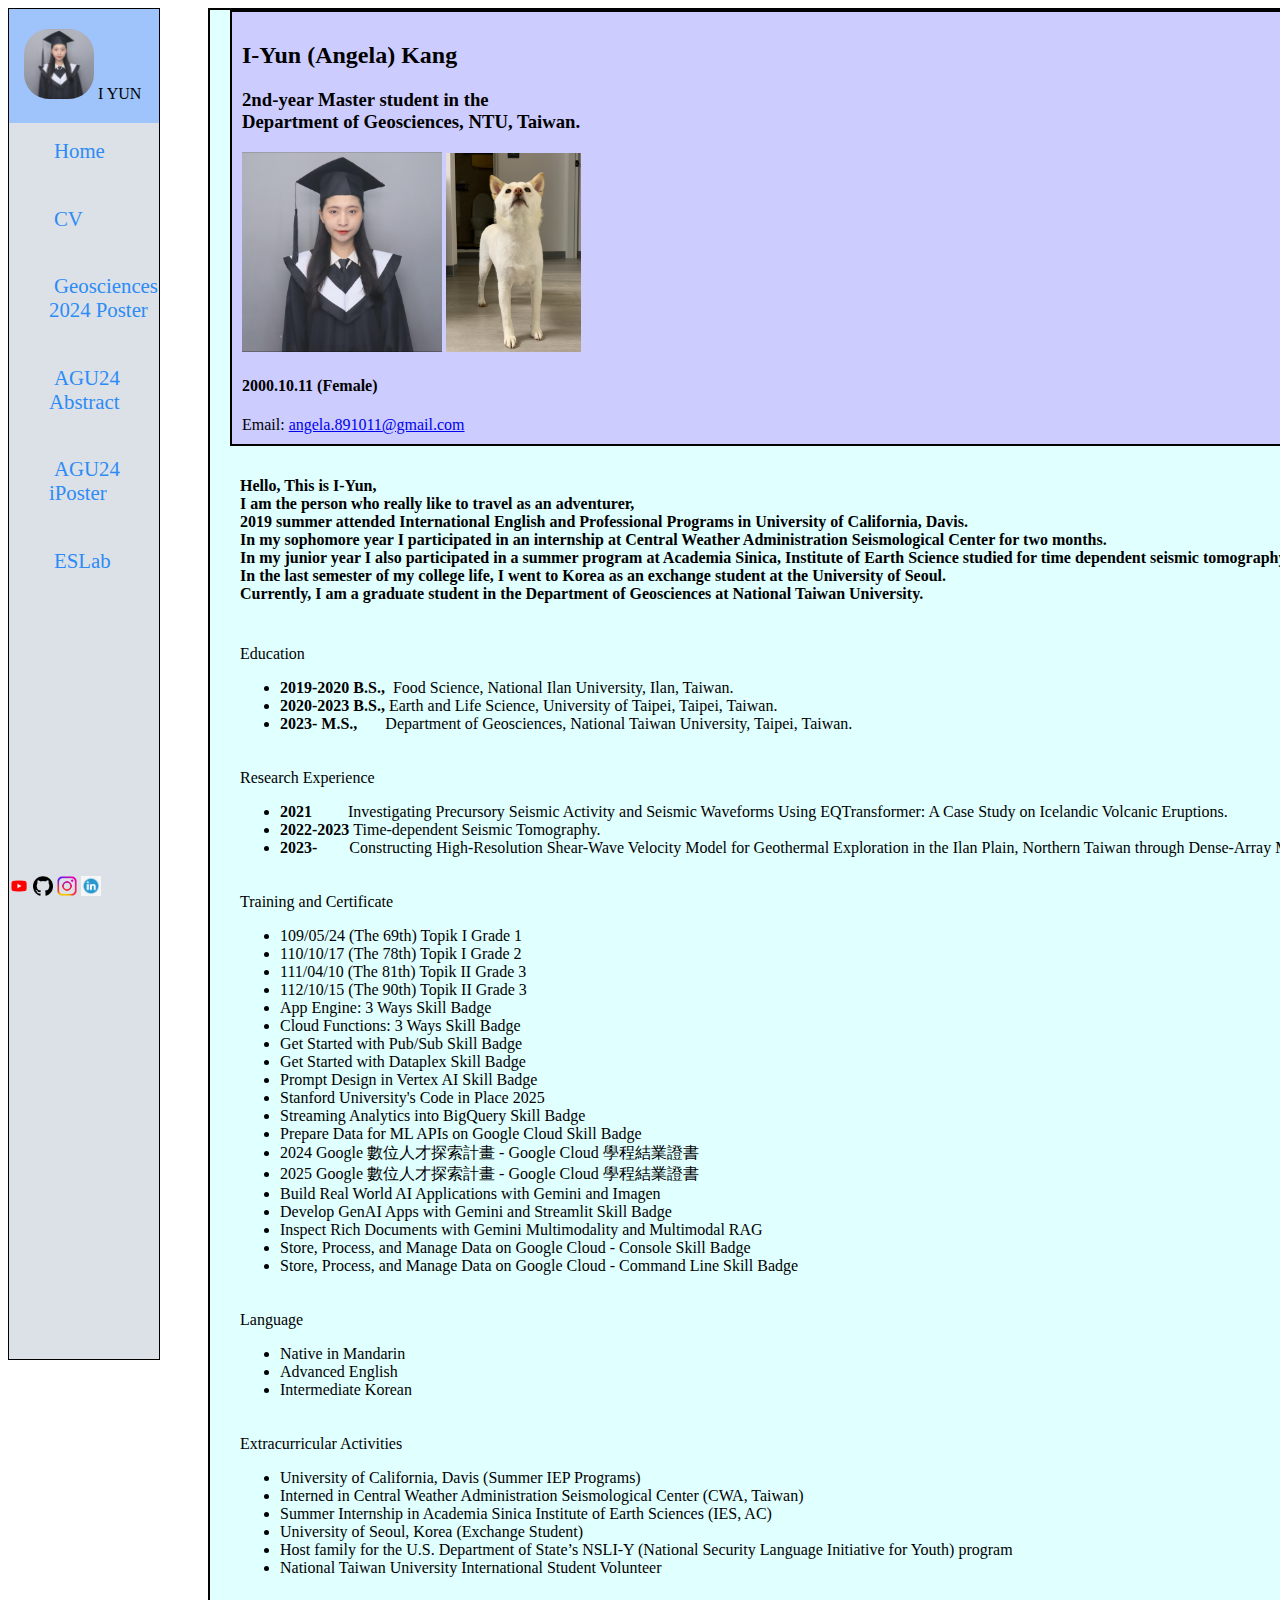
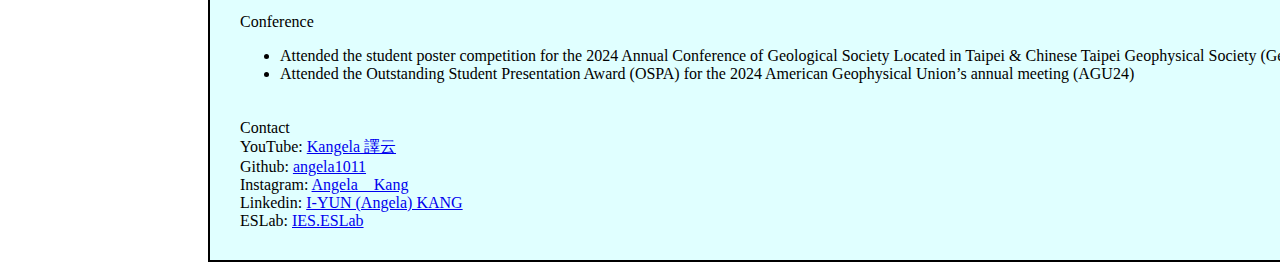
<file: index.html>
<script>
    /*alert('Hello World!');
     alert('test'); */
    var x = 'Greeting from I-Yun';
    alert(x);
    alert('Welcome to my website');
</script>

<link rel="stylesheet" href="styles/test.css">
<!doctype html>
<div class="menu">
    <div class="title">
        <div class="my_picture"></div>
        <span>I YUN</span>
    </div>

    <ul>
        <a href="https://angela1011.github.io/">
            Home
        </a>
        <p> </p>
        <a href="https://www.canva.com/design/DAGH6s0lqLk/FWe0AGf3zlzNSLZ7Vva3iw/edit?utm_content=DAGH6s0lqLk&utm_campaign=designshare&utm_medium=link2&utm_source=sharebutton">
            CV
        </a>
        <p> </p>
        <a href="https://docs.google.com/presentation/d/13nboYron5TPHZnhiSwgT4ehvPj16bigDmvlv9wP5yt4/edit?usp=sharing">
            Geosciences <br>
            2024 Poster <br>
        </a>
        <p> </p>
        <a href="https://docs.google.com/document/d/1N2LAoX6ixYPolD4sw2ubcd-m0MNbWVW5HWCFNnY4W2g/edit?usp=sharing">
            AGU24 <br>
            Abstract
        </a>
        <p> </p>
        <a href="https://agu24.ipostersessions.com/Default.aspx?s=65-68-22-21-A9-C6-09-AD-34-A7-E5-65-05-0A-A3-7F">
            AGU24 <br>
            iPoster
        </a>
        <p> </p>
<!--         <a href="https://agu.confex.com/agu/agu24/meetingapp.cgi/Paper/1662733">
            AGU24 <br>
            Submission
        </a>
         <a href="https://angela1011.github.io/other_project/">
            test <br>
            123
        </a>
        <p> </p> -->
        <a href="https://www.instagram.com/ies.eslab/">
            ESLab
        </a>
        <p> </p>
    </ul>

    <div class="link">
        <div class="YouTube"></div>
        <div class="github"></div>
        <div class="Instagram"></div>
        <div class="Linkedin"></div>
    </div>
</div>

<div class="content">
    <div class="banner">
        <h2>I-Yun (Angela) Kang</h2>
        <h3>2nd-year Master student in the <br>Department of Geosciences, NTU, Taiwan.</h3>
        <img src="images/my_pic.png" Width='200' />
        <img src="images/molly.png" Width='135' />
        <h4>2000.10.11 (Female)</h4>
        <tag attribute='value'>Email:</tag>
        <a href='mailto:angela.891011@gmail.com' target='_blank'>angela.891011@gmail.com</a><br>
    </div>
    <div class="intro">
        <h4>Hello, This is I-Yun, <br>
            I am the person who really like to travel as an adventurer, <br>
            2019 summer attended International English and Professional Programs in University of California, Davis.
            <br>
            In my sophomore year I participated in an internship at Central Weather Administration Seismological Center
            for two
            months. <br>
            In my junior year I also participated in a summer program at Academia Sinica, Institute of Earth Science
            studied for
            time dependent seismic tomography. <br>
            In the last semester of my college life, I went to Korea as an exchange student at the University of Seoul.
            <br>
            Currently, I am a graduate student in the Department of Geosciences at National Taiwan University.
        </h4>
    </div>
    <div class="education">
        <div>Education</div>
        <ul>
            <li><strong>2019-2020 B.S.,&nbsp;&nbsp;</strong>Food Science, National Ilan University, Ilan, Taiwan.</li>
            <li><strong>2020-2023 B.S.,&nbsp;</strong>Earth and Life Science, University of Taipei, Taipei, Taiwan.</li>
            <li><strong>2023- M.S.,&nbsp;&nbsp;&nbsp;&nbsp;&nbsp;&nbsp;&nbsp;</strong>Department of Geosciences, National Taiwan University, Taipei, Taiwan.</li>
        </ul>
    </div>
    <div class="training">
    <div>Research Experience</div>
        <ul>
            <li><strong>2021 </strong>&nbsp;&nbsp;&nbsp;&nbsp;&nbsp;&nbsp;&nbsp;&nbsp;Investigating Precursory Seismic Activity and Seismic Waveforms Using EQTransformer: A Case Study on Icelandic Volcanic Eruptions.</li>
            <li><strong>2022-2023 </strong>Time-dependent Seismic Tomography.</li>
            <li><strong>2023- </strong>&nbsp;&nbsp;&nbsp;&nbsp;&nbsp;&nbsp;&nbsp;Constructing High-Resolution Shear-Wave Velocity Model for Geothermal Exploration in the Ilan Plain, Northern Taiwan through Dense-Array Microtremor Analysis</li>
        </ul>
    </div>
    <div class="training">
        <div>Training and Certificate</div>
        <ul>
            <li>109/05/24 (The 69th) Topik I Grade 1</li>
            <li>110/10/17 (The 78th) Topik I Grade 2</li>
            <li>111/04/10 (The 81th) Topik II Grade 3</li>
            <li>112/10/15 (The 90th) Topik II Grade 3</li>
            <li>App Engine: 3 Ways Skill Badge</li>
            <li>Cloud Functions: 3 Ways Skill Badge</li>
            <li>Get Started with Pub/Sub Skill Badge</li>
            <li>Get Started with Dataplex Skill Badge</li>
            <li>Prompt Design in Vertex AI Skill Badge</li>
            <li>Stanford University's Code in Place 2025</li>
            <li>Streaming Analytics into BigQuery Skill Badge</li>
            <li>Prepare Data for ML APIs on Google Cloud Skill Badge</li>
            <li>2024 Google 數位人才探索計畫 - Google Cloud 學程結業證書</li>
            <li>2025 Google 數位人才探索計畫 - Google Cloud 學程結業證書</li>
            <li>Build Real World AI Applications with Gemini and Imagen</li>
            <li>Develop GenAI Apps with Gemini and Streamlit Skill Badge</li>
            <li>Inspect Rich Documents with Gemini Multimodality and Multimodal RAG</li>
            <li>Store, Process, and Manage Data on Google Cloud - Console Skill Badge</li>
            <li>Store, Process, and Manage Data on Google Cloud - Command Line Skill Badge</li>
        </ul>
    </div>
    <div class="language">
        <div>Language</div>
        <ul>
            <li>Native in Mandarin</li>
            <li>Advanced English</li>
            <li>Intermediate Korean</li>
        </ul>
    </div>

    <div class="EA">
        <div>Extracurricular Activities</div>
        <ul>
            <li>University of California, Davis (Summer IEP Programs)</li>
            <li>Interned in Central Weather Administration Seismological Center (CWA, Taiwan)</li>
            <li>Summer Internship in Academia Sinica Institute of Earth Sciences (IES, AC)</li>
            <li>University of Seoul, Korea (Exchange Student)</li>
            <li>Host family for the U.S. Department of State’s NSLI-Y 
                (National Security Language Initiative for Youth) program</li>
            <li>National Taiwan University International Student Volunteer</li>
        </ul>
    </div>
    <div class="poster">
        <div>Conference</div>
        <ul>
            <li>Attended the student poster competition for the 2024 Annual Conference of Geological Society Located in
                Taipei & Chinese Taipei Geophysical Society (Geosciences 2024)</li>
            <li>Attended the Outstanding Student Presentation Award (OSPA) for the 2024 American Geophysical Union’s annual meeting (AGU24)</li>
        </ul>
    </div>
    <div class="contact">
        <div>Contact</div>
        <tag attribute='value'>YouTube:</tag>
        <a href='https://www.youtube.com/@kangela1011' target='_blank'>Kangela 譯云</a><br>
        <tag attribute='value'>Github:</tag>
        <a href='https://github.com/angela1011' target='_blank'>angela1011</a><br>
        <tag attribute='value'>Instagram:</tag>
        <a href='https://www.instagram.com/angela__kang/' target='_blank'>Angela__Kang</a><br>
        <tag attribute='value'>Linkedin:</tag>
        <a href='https://www.linkedin.com/in/i-yun-kang/' target='_blank'>I-YUN (Angela) KANG</a><br>
        <tag attribute='value'>ESLab:</tag>
        <a href='https://www.instagram.com/ies.eslab/' target='_blank'>IES.ESLab</a><br>
    </div>
</div>

</html>
</file>
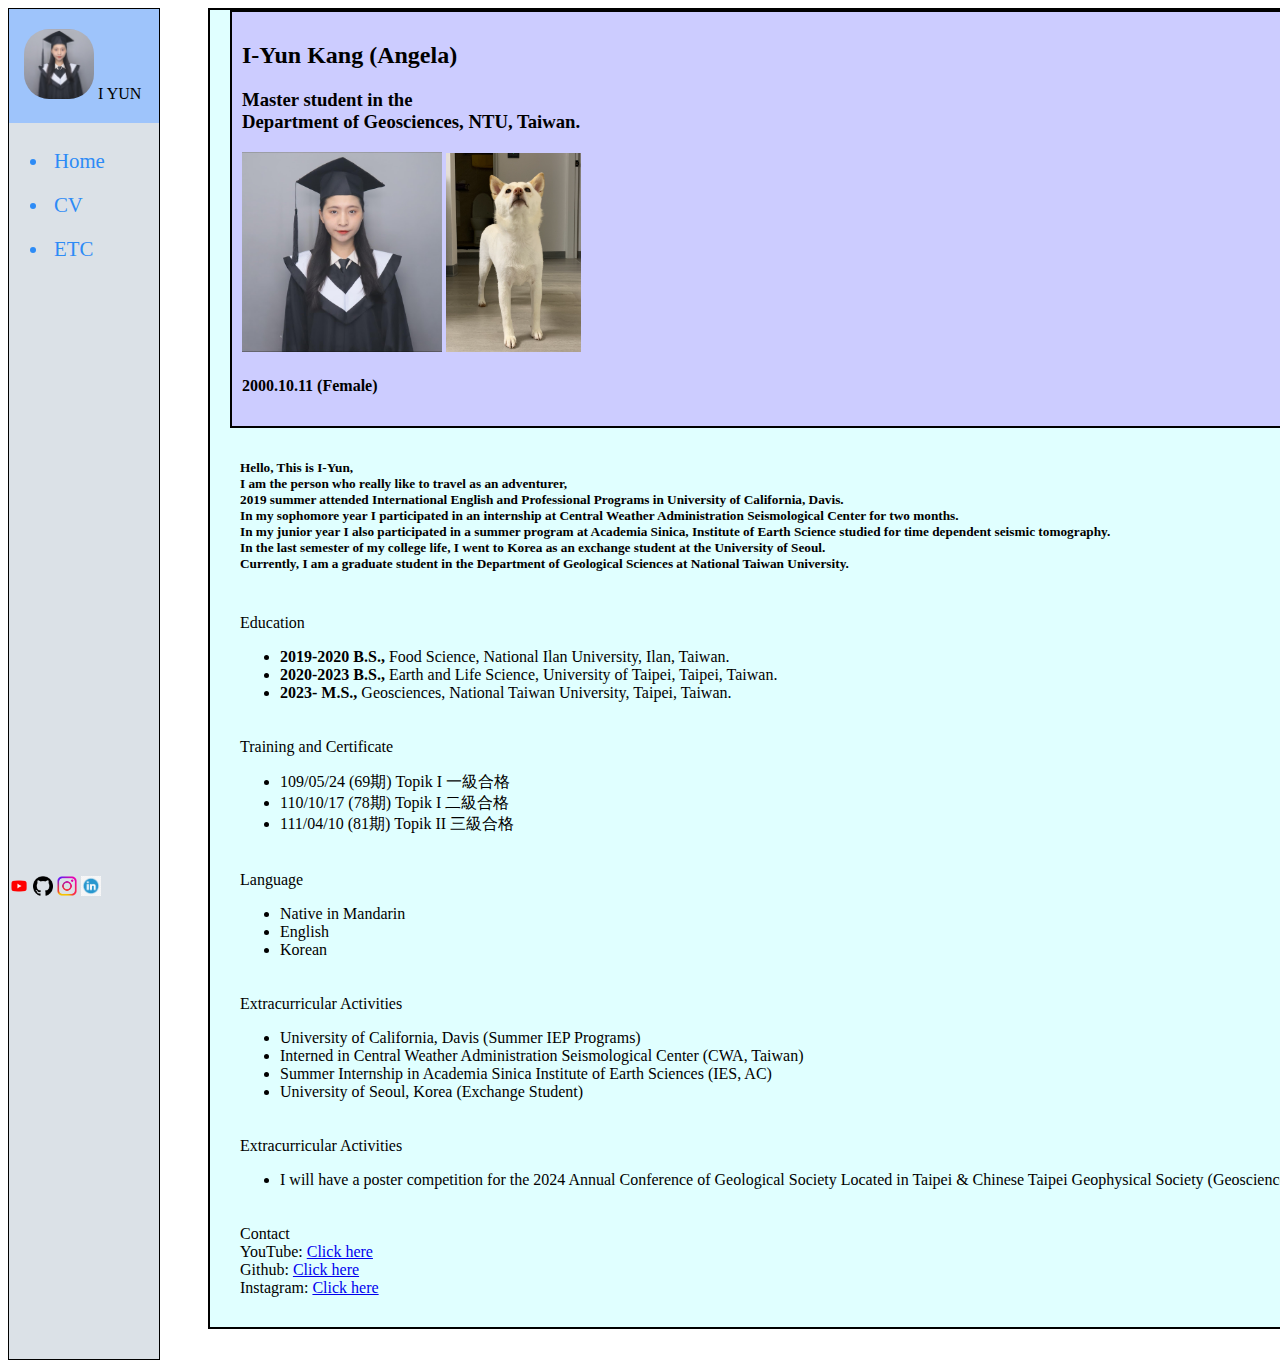
<file: test.html>
<link rel="stylesheet" href="styles/test.css">
<!doctype html>
<div class="menu">
    <div class="title">
        <div class="my_picture"></div>
        <span>I YUN</span>
    </div>
    <ul>
        <li>Home</li>
        <li>CV</li>
        <li>ETC</li>
    </ul>
    <div class="link">
        <div class="YouTube"></div>
        <div class="github"></div>
        <div class="Instagram"></div>
        <div class="Linkedin"></div>
    </div>
</div>

<div class="content">
    <div class="banner">
        <h2>I-Yun Kang (Angela)</h2>
        <h3>Master student in the <br>Department of Geosciences, NTU, Taiwan.</h3>
        <img src="images/my_pic.png" Width='200' />
        <img src="images/molly.png" Width='135' />
        <h4>2000.10.11 (Female)</h4>
    </div>
    <div class="intro">
        <h5>Hello, This is I-Yun, <br>
            I am the person who really like to travel as an adventurer, <br>
            2019 summer attended International English and Professional Programs in University of California, Davis. <br>
            In my sophomore year I participated in an internship at Central Weather Administration Seismological Center for two
            months. <br>
            In my junior year I also participated in a summer program at Academia Sinica, Institute of Earth Science studied for
            time dependent seismic tomography. <br>
            In the last semester of my college life, I went to Korea as an exchange student at the University of Seoul. <br>
            Currently, I am a graduate student in the Department of Geological Sciences at National Taiwan University. </h5>
    </div>
    <div class="education">
        <div>Education</div>
        <ul>
            <li><strong>2019-2020 B.S., </strong>Food Science, National Ilan University, Ilan, Taiwan.</li>
            <li><strong>2020-2023 B.S., </strong>Earth and Life Science, University of Taipei, Taipei, Taiwan.</li>
            <li><strong>2023- M.S., </strong>Geosciences, National Taiwan University, Taipei, Taiwan.</li>
        </ul>
    </div>
    <div class="training">
        <div>Training and Certificate</div>
        <ul>
            <li>109/05/24 (69期) Topik I 一級合格</li>
            <li>110/10/17 (78期) Topik I 二級合格</li>
            <li>111/04/10 (81期) Topik II 三級合格</li>
        </ul>
    </div>
    <div class="language">
        <div>Language</div>
        <ul>
            <li>Native in Mandarin</li>
            <li>English</li>
            <li>Korean</li>
        </ul>
    </div>

    <div class="EA">
        <div>Extracurricular Activities</div>
        <ul>
            <li>University of California, Davis (Summer IEP Programs)</li>
            <li>Interned in Central Weather Administration Seismological Center (CWA, Taiwan)</li>
            <li>Summer Internship in Academia Sinica Institute of Earth Sciences (IES, AC)</li>
            <li>University of Seoul, Korea (Exchange Student)</li>
        </ul>
    </div>
    <div class="poster">
        <div>Extracurricular Activities</div>
        <ul>
            <li>I will have a poster competition for the 2024 Annual Conference of Geological Society Located in Taipei &
                Chinese Taipei Geophysical Society (Geosciences 2024)</li>
        </ul>
    </div>
    <div class="contact">
        <div>Contact</div>
        <tag attribute='value'>YouTube:</tag>
        <a href='https://www.youtube.com/@kangela1011' target='_blank'>Click here</a><br>
        <tag attribute='value'>Github:</tag>
        <a href='https://github.com/angela1011' target='_blank'>Click here</a><br>
        <tag attribute='value'>Instagram:</tag>
        <a href='https://www.instagram.com/angela__kang/' target='_blank'>Click here</a><br>
    </div>
</div>

</html>
</file>
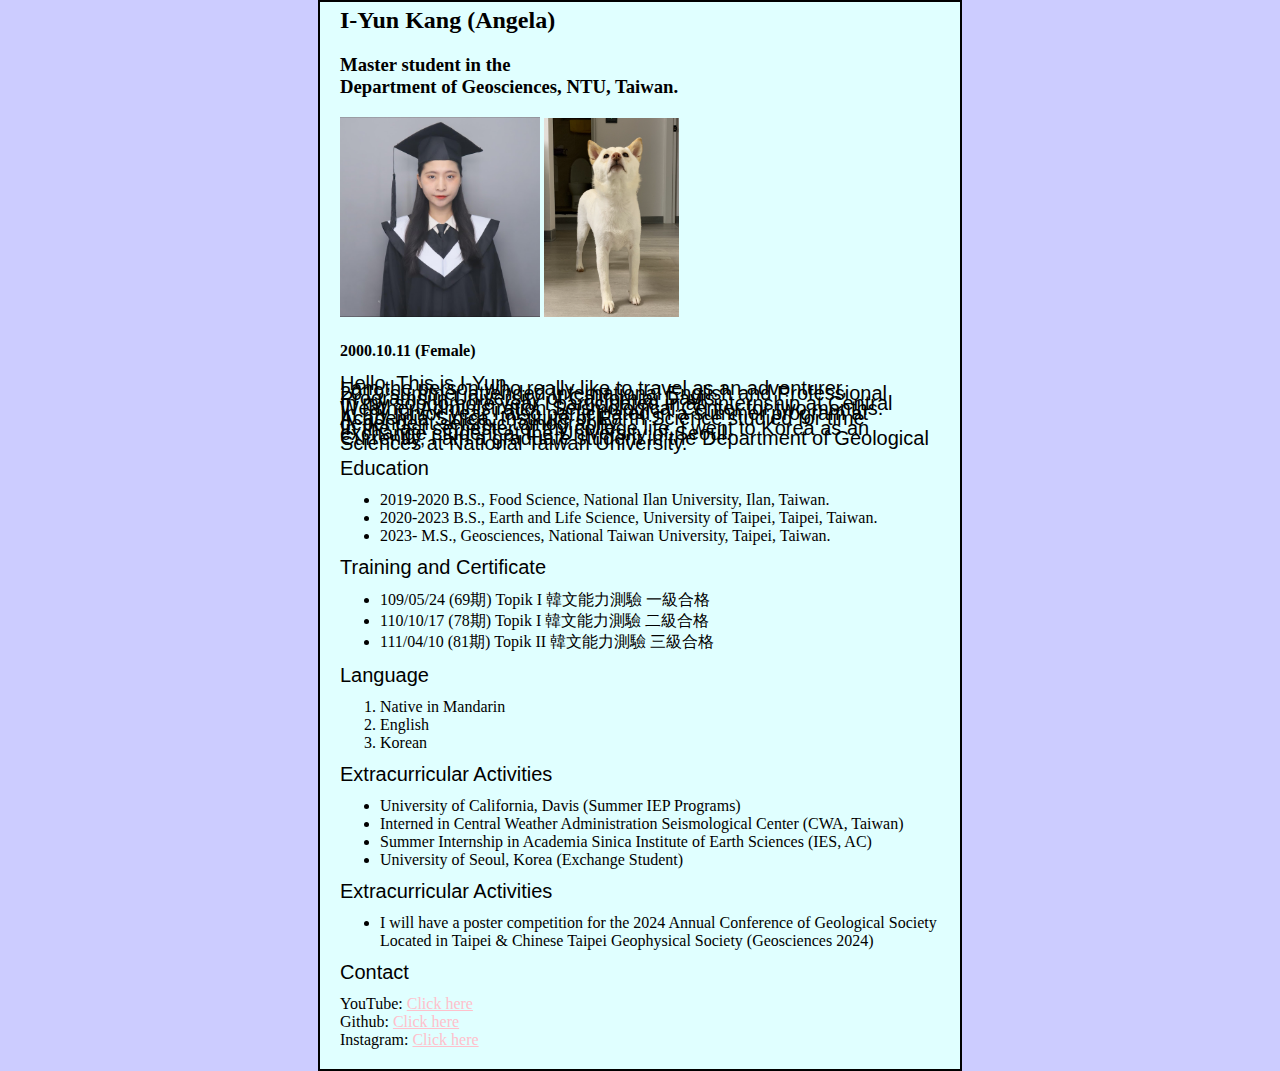
<file: other_project/myself.html>
<link href="../styles/style.css" rel="stylesheet" type="text/css" />

<!doctype html>
<html>
  <head>
    <meta charset="utf-8" />
    <title>My tself</title>
    <link href="../styles/style.css" rel="stylesheet" type="text/css" />
  </head>
  <body>
    <h2>I-Yun Kang (Angela)</h2> 
    <h3>Master student in the <br>Department of Geosciences, NTU, Taiwan.</h3>
    <img src="../images/my_pic.png" Width='200' />
    <img src="../images/molly.png" Width='135' />
    <h4>2000.10.11 (Female)</h4>

    <p>Hello, This is I-Yun, <br>
I am the person who really like to travel as an adventurer, <br>
2019 summer attended International English and Professional Programs in University of California, Davis. <br>
In my sophomore year I participated in an internship at Central Weather Administration Seismological Center for two months. <br>
In my junior year I also participated in a summer program at Academia Sinica, Institute of Earth Science studied for time dependent seismic tomography. <br>
In the last semester of my college life, I went to Korea as an exchange student at the University of Seoul. <br>
Currently, I am a graduate student in the Department of Geological Sciences at National Taiwan University. </p>
    <p>Education</p>
    <ul>
        <li>2019-2020 B.S., Food Science, National Ilan University, Ilan, Taiwan.</li>
        <li>2020-2023 B.S., Earth and Life Science, University of Taipei, Taipei, Taiwan.</li>
        <li>2023- M.S., Geosciences, National Taiwan University, Taipei, Taiwan.</li>
    </ul>

    <p>Training and Certificate</p>
      <ul>
         <li>109/05/24 (69期) Topik I 韓文能力測驗 一級合格</li>
        <li>110/10/17 (78期) Topik I 韓文能力測驗 二級合格</li>
        <li>111/04/10 (81期) Topik II 韓文能力測驗 三級合格</li>
    </ul>

    <p>Language</p>
    <ol>
        <li>Native in Mandarin</li>
        <li>English</li>
        <li>Korean</li>
    </ol>

    <p>Extracurricular Activities</p>
      <ul>
        <li>University of California, Davis (Summer IEP Programs)</li>
        <li>Interned in Central Weather Administration Seismological Center (CWA, Taiwan)</li>
        <li>Summer Internship in Academia Sinica Institute of Earth Sciences (IES, AC)</li>
        <li>University of Seoul, Korea (Exchange Student)</li>
      </ul>

    <p>Extracurricular Activities</p>
    <ul>
        <li>I will have a poster competition for the 2024 Annual Conference of Geological Society Located in Taipei & Chinese Taipei Geophysical Society (Geosciences 2024)</li>
    </ul>

<p>Contact</p>
<tag attribute='value'>YouTube:</tag>
<a href='https://www.youtube.com/@kangela1011' target='_blank'>Click here</a><br>
<tag attribute='value'>Github:</tag>
<a href='https://github.com/angela1011' target='_blank'>Click here</a><br>
<tag attribute='value'>Instagram:</tag>
<a href='https://www.instagram.com/angela__kang/' target='_blank'>Click here</a><br>

 </body>
</html>
</file>
<file: other_project/new_version.html>
<!-- <link href="../styles/new_version.css" rel="stylesheet" type="text/css" /> -->

<!doctype html>
<html>
  <head>
    <meta charset="utf-8" />
    <!-- <title></title> -->
    <link href="../styles/new_version.css" rel="stylesheet" type="text/css" />
  </head>
  <body>
    <div class="my_picture"></div>
        <span>I YUN</span>
    <!-- <h2>I-Yun</h2> 
    <h3> </h3>
    <img src="../images/my_pic.png" Width='200' />
    <img src="../images/molly.png" Width='135' />
    <h4>2000.10.11 (Female)</h4>
    <h4>, <br>
    I, <br>
    . <br>
    . <br>
    . <br>
    . <br>
    . </h4>
    <p>Education</p>
    <ul>
        <li> </li>
        <li> </li>
        <li> </li>
    </ul>

    <p>Training and Certificate</p>
      <ul>
         <li> </li>
        <li> </li>
        <li></li>
    </ul>

    <p>Language</p>
    <ol>
        <li>Native in Mandarin</li>
        <li>English</li>
        <li>Korean</li>
    </ol>

    <p>Extracurricular Activities</p>
      <ul>
        <li> </li>
        <li> </li>
        <li> </li>
        <li> </li>
      </ul>

    <p>Extracurricular Activities</p>
    <ul>
        <li> </li>
    </ul>

<p>Contact</p>
<tag attribute='value'>YouTube:</tag>
<a href='https://www.youtube.com/@kangela1011' target='_blank'>Click here</a><br>
<tag attribute='value'>Github:</tag>
<a href='https://github.com/angela1011' target='_blank'>Click here</a><br>
<tag attribute='value'>Instagram:</tag>
<a href='https://www.instagram.com/angela__kang/' target='_blank'>Click here</a><br> -->

 </body>
</html>
</file>
<file: styles/test.css>
.menu {
    height: 150vh;
    width: 150px;
    background-color: #dbe1e7;
    float: left;
    border: 1px solid black;
}

.menu .title .my_picture {
    background: url('../images/my_pic.png') no-repeat;
    background-size: 70px auto;
    height: 70px;
    width: 70px;
    border-radius: 25px;
    display: inline-block;
}

.title {
    padding: 20px 15px;
    background-color: #9ec4fb;
}

.menu ul a {
    font-size: 1.3em;
    font-width: 300;
    padding: 10px 5px;
    text-decoration: none;
    color: #2d8bf6;
}

.menu ul p {
    font-size: 1.3em;
    font-width: 300;
    padding: 1px 5px;
    text-decoration: none;
}

.menu ul a:hover {
    background-color: #e29e9e;
    color: #4a4a4a;
}

.menu ul li {
    font-size: 1.3em;
    font-width: 300;
    padding: 10px 5px;
    color: #2d8bf6;
    transition: 0.25s;
}

.menu ul li :hover {
    background-color: #e29e9e;
    color: #4a4a4a;
}

.menu .link {
    width: 100%;
    position: absolute;
    bottom: 0;
}

.menu .link div {
    height: 20px;
    width: 20px;
    display: inline-block;
}

.menu .link .YouTube {
    background: url('../images/YouTube-logo.png') no-repeat;
    background-size: 20px auto;
}

.menu .link .github {
    background: url('../images/github-logo.png') no-repeat;
    background-size: 20px auto;
}

.menu .link .Instagram {
    background: url('../images/Instagram-logo.png') no-repeat;
    background-size: 20px auto;
}

.menu .link .Linkedin {
    background: url('../images/linkedin-logo.png') no-repeat;
    background-size: 20px auto;
}

.content {
    width: 100vw;
    background-color: #E0FFFF;
    margin-left: 200px;
    padding: 0px 20px 20px 20px;
    border: 2px solid black;
}

.content .banner {
    width: 100vw;
    background-color: #CCCCFF;
    padding: 10px 10px;
    border: 2px solid black;
}

.content .intro,
.content .EA,
.content .education,
.content .experience,
.content .skill,
.content .contact,
.content .training,
.content .language,
.content .poster,
.content .contact {
    background-color: #E0FFFF;
    padding: 10px 10px;
}
</file>
<file: styles/style.css>
html {
  background-color: #CCCCFF;
}

body {
  width: 600px;
  margin: 0 auto;
  background-color: #E0FFFF;
  padding: 5px 20px 20px 20px;
  border: 2px solid black;
}

h1 {
  margin: 0;
  padding: 20px 0;
  color: #2993f5;
  text-shadow: 3px 3px 1px black;
}

p {
  font-size: 20px;
  line-height: 5px;
  font-family: arial, sans-serif;
}

a:link {
  color: pink;
}

a:visited {
  color: green;
}

a:hover {
  text-decoration: none;
}
</file>
<file: styles/new_version.css>
html {
  background-color: #F5F5F5;
}

body {
  width: 600px;
  margin: 0 auto;
  background-color: #FAFAFA;
  padding: 5px 20px 20px 20px;
  border: 1px solid black;
} */

/* html {
  background-color: #CCCCFF;
} */
/* 
body {
  width: 600px;
  margin: 0 auto;
  background-color: #E0FFFF;
  padding: 5px 20px 20px 20px;
  border: 2px solid black;
} */

/* h1 {
  margin: 0;
  padding: 20px 0;
  color: #2993f5;
  text-shadow: 3px 3px 1px black;
}

p {
  font-size: 20px;
  line-height: 5px;
  font-family: arial, sans-serif;
}

a:link {
  color: pink;
}

a:visited {
  color: green;
}

a:hover {
  text-decoration: none;
} */
</file>
